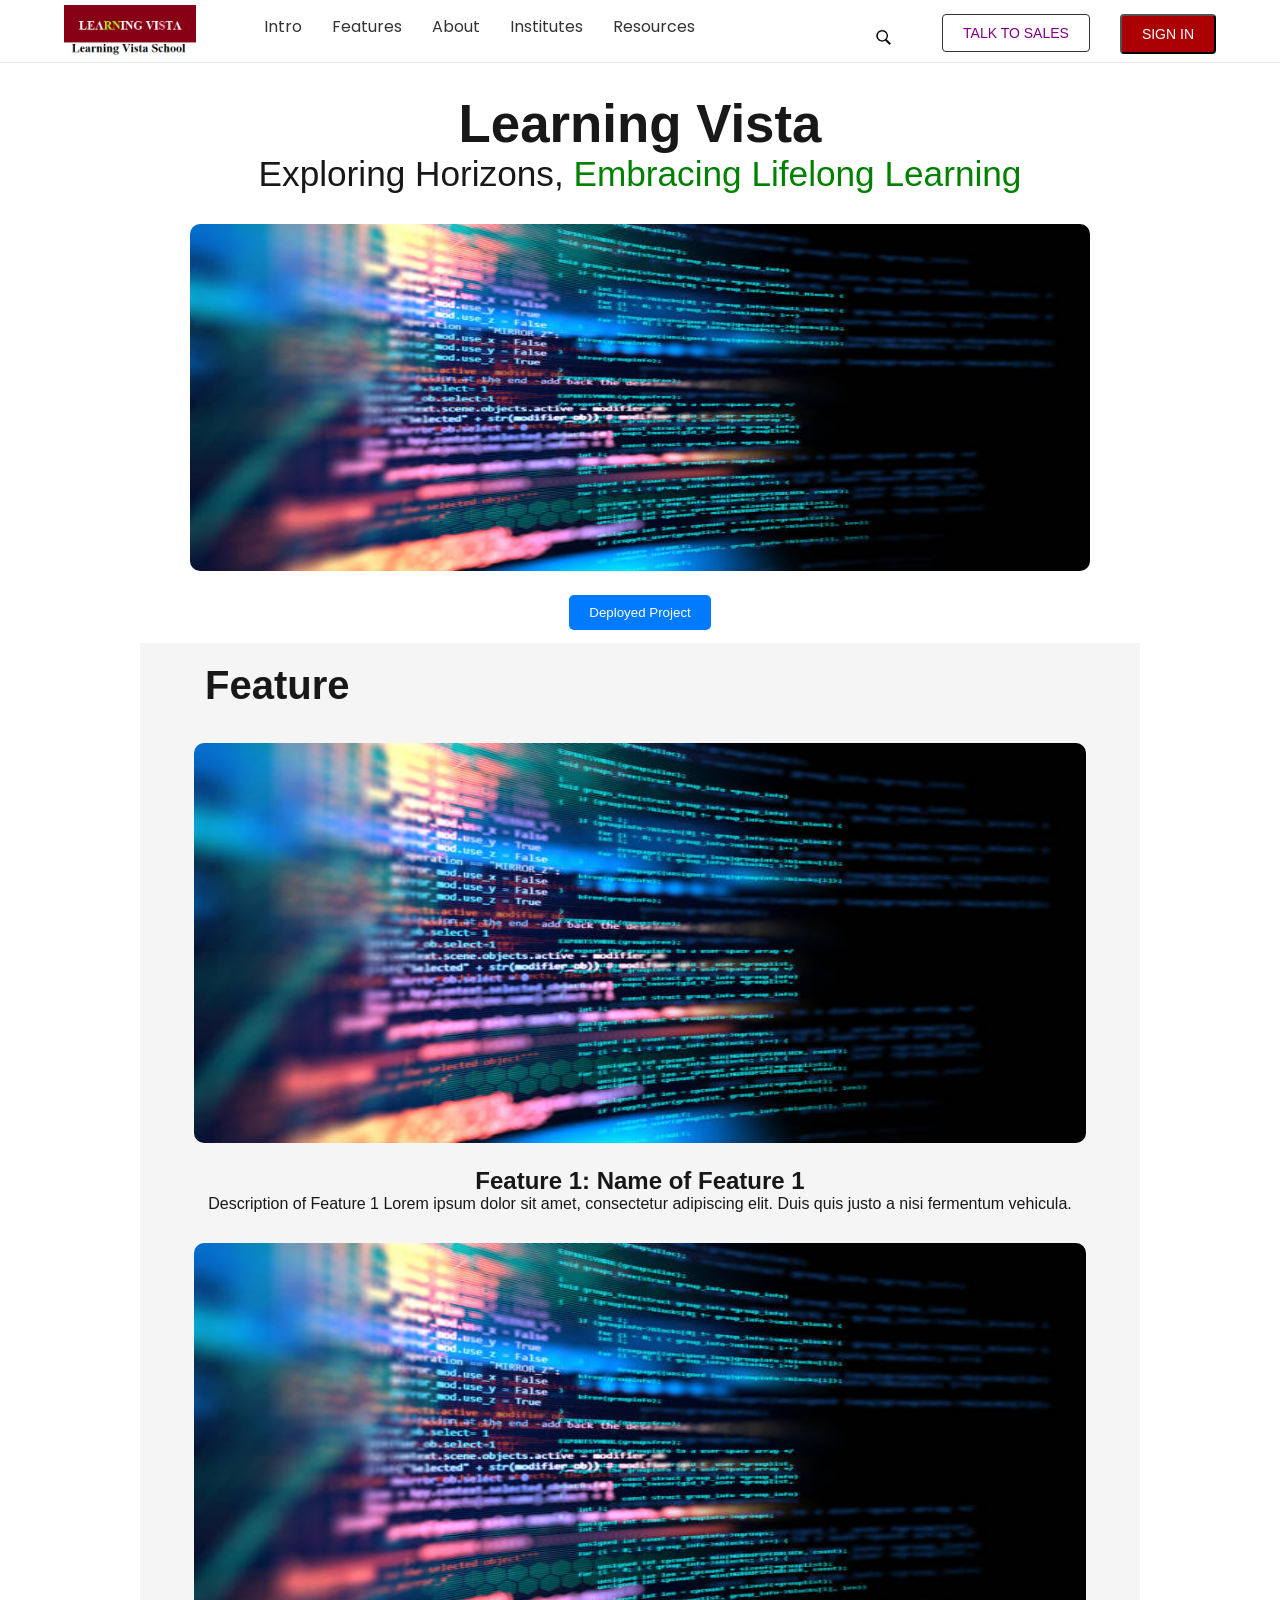
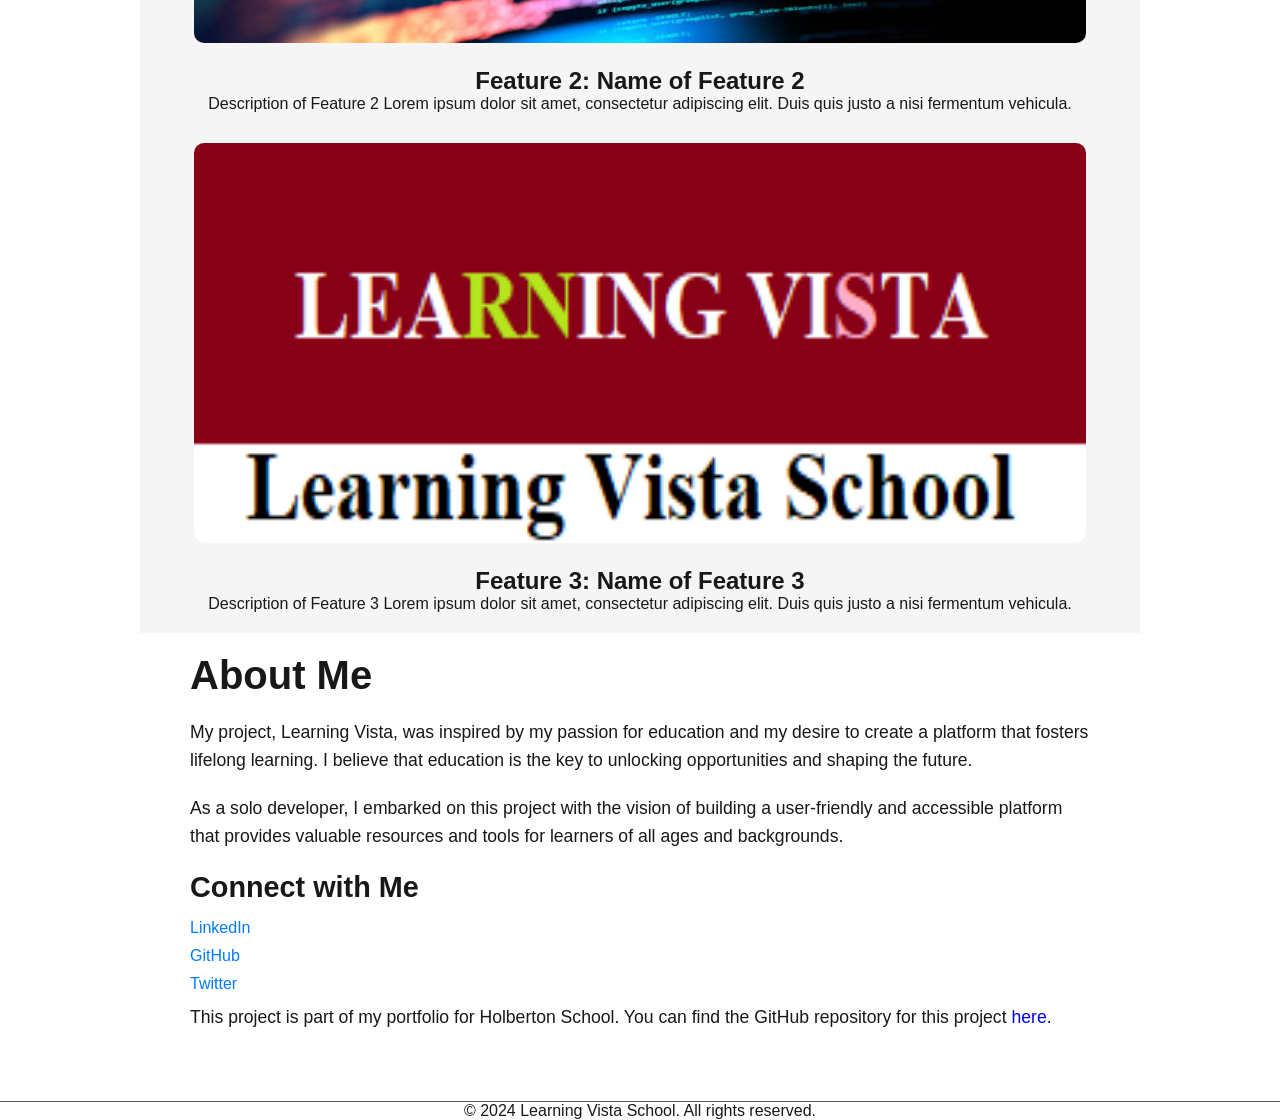
<file: index.html>
<!DOCTYPE html>
<html lang="en">
  <head>
    <meta charset="utf-8">
    <meta http-equiv="X-UA-Compatible" content="IE=edge">
    <meta name="viewport" content="width=device-width, initial-scale=1.0">
    
    <!-- Thise are the styles -->
    <link rel="stylesheet" type="text/css" href="styles/common.css">
    <link rel="stylesheet" type="text/css" href="styles/footer.css">
    <link rel="stylesheet" type="text/css" href="styles/header.css">
    <link rel="shortcut icon" href="images/icon.png">

    <!-- This is just a font that we'll be using. You can remove lines 15-17 if you don't want to use Poppins -->
    <link rel="preconnect" href="https://fonts.googleapis.com">
    <link rel="preconnect" href="https://fonts.gstatic.com" crossorigin>
    <link href="https://fonts.googleapis.com/css2?family=Poppins:wght@300;500;700&display=swap" rel="stylesheet">
    <title>Learning Vista</title>
  </head>
  <body>
    <!-- Header Container -->
    <header class="headerContainer">
      <!-- Header Content -->
      <div class="headerContent">
	<div class="logo">
	  <div>
	    <a href="index.html"><img src="images/logo.png" alt="logo"></a>
	  </div>
	</div>
	<!-- Primary Nav -->
	<nav class="priNav">
	  <ul class="megaMenu">
	    <li class="menuItem homeItem">
	      <span><a class="intro" href="#intro-section">Intro</a></span>
	    </li>
	    <li class="menuItem">
	      <span><a class="features" href="#feature-section">Features</a></span>
	    </li>
	    <li class="menuItem">
	      <span><a class="megaLink" href="#about-section">About</a></span>
	    </li>
	    <li class="menuItem">
	      <span><a class="megaLink" id="megaLink-institutes" href="institutes.html">Institutes</a></span>
	      <div class="megaContent" id="mega-content-institutes">
		<div class="row">
		  <div class="popover">
		    <p><a href="nursery.html">Nursery and Primary School</a></p>
		  </div>
		  <div class="popover">
		    <p><a href="secondary.html">Secondary School</a></p>
		  </div>
		  <div class="popover">
		    <p><a href="higher.html">Higher Education</a></p>
		  </div>
		</div>
	      </div>
	    </li>
	    <li class="menuItem">
	      <span><a class="megaLink" id="megaLink-resources" href="resources.html">Resources</a></span>
	      <div class="megaContent" id="mega-content-resources">
		<div class="row">
		  <div class="popover">
		    <p><a href="lv_mail.html">LV Mail</a></p>
		  </div>
		  <div class="popover">
		    <p><a href="ict_center.html">ICT Center</a></p>
		  </div>
		  <div class="popover">
		    <p><a href="staff_portal.html">Staff Portal</a></p>
		  </div>
		  <div class="popover">
		    <p><a href="student_portal.html">Student Portal</a></p>
		  </div>
		</div>
	      </div>
	    </li>
	    <li>
	      <span><button title="sign-in button" class="search-button"><img src="images/search_icon.png" alt="logo"></button></span>
	    </li>
	    <li>                                                                                                                                                                          <span><button title="sign-in button" class="talk-to-sales-button">TALK TO SALES</button></span>
	    </li>
	    <li>
	      <span><button title="sign-in button" class="sign-in-button">SIGN IN</button></span>
	    </li>
	  </ul>
	</nav>
      </div>
    </header>
    <div class="container">
      <!-- Intro Section -->
      <section class="intro-section section" id="intro-section">
	<div class="tagline">
	  <h1>Learning Vista</h1>
	  <p>Exploring Horizons, <span>Embracing Lifelong Learning</span></p>
	</div>
	<img src="images/code_pic.png" class="cover-image" alt="Cover Image">
	<button onclick="window.location.href='deployed_app_url'" class="deployed-button">Deployed Project</button>
      </section>

      <!-- Feature Section -->
      <section class="feature-section section" id="feature-section">
	 <h1>Feature</h1>
	<div class="feature">
	  <img src="images/code_pic.png" class="feature-image" alt="Feature 1 Image">
	  <h2>Feature 1: Name of Feature 1</h2>
	  <p>Description of Feature 1 Lorem ipsum dolor sit amet, consectetur adipiscing elit. Duis quis justo a nisi fermentum vehicula.</p>
	</div>

	<div class="feature">
	  <img src="images/code_pic.png" class="feature-image" alt="Feature 2 Image">
	  <h2>Feature 2: Name of Feature 2</h2>
	  <p>Description of Feature 2 Lorem ipsum dolor sit amet, consectetur adipiscing elit. Duis quis justo a nisi fermentum vehicula.</p>
	</div>

	<div class="feature">
	  <img src="images/logo.png" class="feature-image" alt="Feature 3 Image">
	  <h2>Feature 3: Name of Feature 3</h2>
	  <p>Description of Feature 3 Lorem ipsum dolor sit amet, consectetur adipiscing elit. Duis quis justo a nisi fermentum vehicula.</p>
	</div>
      </section>

      <!-- About Section -->
      <section class="about-section section" id="about-section">
	<h1>About Me</h1>
	<p>My project, Learning Vista, was inspired by my passion for education and my desire to create a platform that fosters lifelong learning. I believe that education is the key to unlocking opportunities and shaping the future.</p>
	<p>As a solo developer, I embarked on this project with the vision of building a user-friendly and accessible platform that provides valuable resources and tools for learners of all ages and backgrounds.</p>

	<h3>Connect with Me</h3>
	<ul>
	  <li><a href="http://linkedin.com/in/ibrahim-uzairu-14b2aa230">LinkedIn</a></li>
	  <li><a href="https://github.com/Ibnuxair">GitHub</a></li>
	  <li><a href="https://twitter.com/IbrahimUzairu2">Twitter</a></li>
	</ul>

	<p>This project is part of my portfolio for Holberton School. You can find the GitHub repository for this project <a href="https://github.com/Ibnuxair/LearningVista">here</a>.</p>
	</section>
    
    </div>

    <!-- Footer -->
    <footer>
      <p>&copy; 2024 Learning Vista School. All rights reserved.</p>
    </footer>
  </body>
</html>
</file>
<file: styles/common.css>
/* General styles */
html, body {
    height: 100%;
    margin: 0;
    padding: 0;
    color: #181818;
    font-size: 16px;
    font-family: "Circular", "Helvetica Neue", Helvetica, Arial, sans-serif; 
    display: flex;
    flex-direction: column;
}

/* Container */
.container {
    max-width: 1000px;
    margin: 30px auto;
    width: 100%;
}

/* intro-section */
.intro-section {
    display: block;
    text-align: center;
    height: 550px;
}

.tagline {
    font-size: 2.2em;
}

.tagline p span {
    color: green;
}

.intro-section .cover-image {
    width: 90%;
    height: 63%;
    margin-bottom: 20px;
    margin-top: 30px;
    border-radius: 10px;
}

.deployed-button {
    text-align: left;
    margin-bottom: 30px;
    padding: 10px 20px;
    background-color: #007bff;
    color: #fff;
    border: none;
    border-radius: 5px;
    cursor: pointer;
    transition: background-color 0.3s;
}

.deployed-button:hover {
    background-color: #0056b3;
}

/* feature-section */
.feature-section {
    padding: 20px;
    display: block;
    text-align: center;
    height: auto;
    background-color: #f5f5f5;
}

.feature-section h1 {
    text-align: left;
    margin-left: 45px;
    font-size: 2.5em;
    margin-bottom: 5px;
}

.feature-section .feature-image {
    width: 93%;
    height: 400px;
    margin-bottom: 20px;
    margin-top: 30px;
    border-radius: 10px;
}

.feature-image {
    width: 100%;
    height: auto;
}

/* About section */
.about-section {
    padding: 20px 50px;
}

.about-section h1 {
    font-size: 2.5em;
    margin-bottom: 20px;
}

.about-section p {
    font-size: 1.1em;
    line-height: 1.6;
    margin-bottom: 20px;
}

.about-section h3 {
    font-size: 1.8em;
    margin-bottom: 15px;
}

.about-section ul {
    list-style: none;
    padding: 0;
}

.about-section ul li {
    margin-bottom: 10px;
}

.about-section ul li a {
    text-decoration: none;
    color: #007bff;
}

.about-section ul li a:hover {
    text-decoration: underline;
    color: #0056b3;
}
</file>
<file: styles/footer.css>
/* The footer */
footer {

    background-color: white; 
    height: 60px; 
    width: 100%;
    border-top: 1px solid #575757;  
    display:flex; 
    flex-direction: column; 
    justify-content: center; 
    align-items: center;
    bottom: 0;
    
}
</file>
<file: styles/header.css>
/* Default styles for the browser */
*{
    margin: 0;
    padding: 0;
    list-style: none;
    text-decoration: none;
}

header {
    width: 100vw;
    height: 100px;
    border-bottom: solid 1px rgba(16, 16, 16, 0.1);
    font-family: 'Poppins';
}

header .headerContent{
    width: 90%;
    height: 100%;
    display: block;
    margin: 0 auto;
}

header .logo{
    display: table;
    height: 100%;
    float: left;
}

header .logo div{
    margin-top: 10px;
    height: 100%;
    display: table-cell;
    vertical-align: middle;
}

header .logo img{
    height: 50px;
    margin-top: 5px;
}

.priNav {
    float: right;
    height: 100%;
    display: flex;
    align-items: center;
}

.megaMenu {
    margin: 0;
    padding: 0;
}

.priNav li{
    margin-top: 10px; 
    position: relative;
    display: table;
    height: 100%;
    float: left;
    margin-right: 30px;
}

.priNav li:last-of-type{
    margin-right: 0;
}

.priNav span {
    display: table-cell;
    vertical-align: middle;
}

.priNav a {
    color: #333333;
}

.megaContent {
    display: none;
    position: absolute;
    top: 100%;
    left: 5px;
    background-color: #CCCCFA;
    border: 1px solid #575757;
    border-radius: 4px;
    width: 200px;
}

.menuItem:hover .megaContent {
    display: block;
}

.megaContent p {
    margin: 10px 10px;
    display: inline-block;
}

.search-button {
    background-color: white;
    padding: 10px 20px;
    border-radius: 4px;
    box-sizing: border-box;
    margin-left: 130px;
    border: none;
    cursor: pointer;
}

.search-button img {
    height: 17px;
    margin-top: 5px;

}

.talk-to-sales-button {
    font-size: 14px;
    background-color: white;
    padding: 10px 20px;
    color: purple;
    border-radius: 4px;
    box-sizing: border-box;
    cursor: pointer;
    border: 1px solid #333;
}

.talk-to-sales-button:hover {
    background-color: #223FB0;
    color: white;
}

.sign-in-button {
    font-size: 14px;
    background-color: #AA0004;
    color: #FFFFFF;
    padding: 10px 20px;
    border-radius: 4px;
    box-sizing: border-box;
    cursor: pointer;
}

.headerContainer .sign-in-button:hover {
    background-color: #223FB0;
}
</file>
